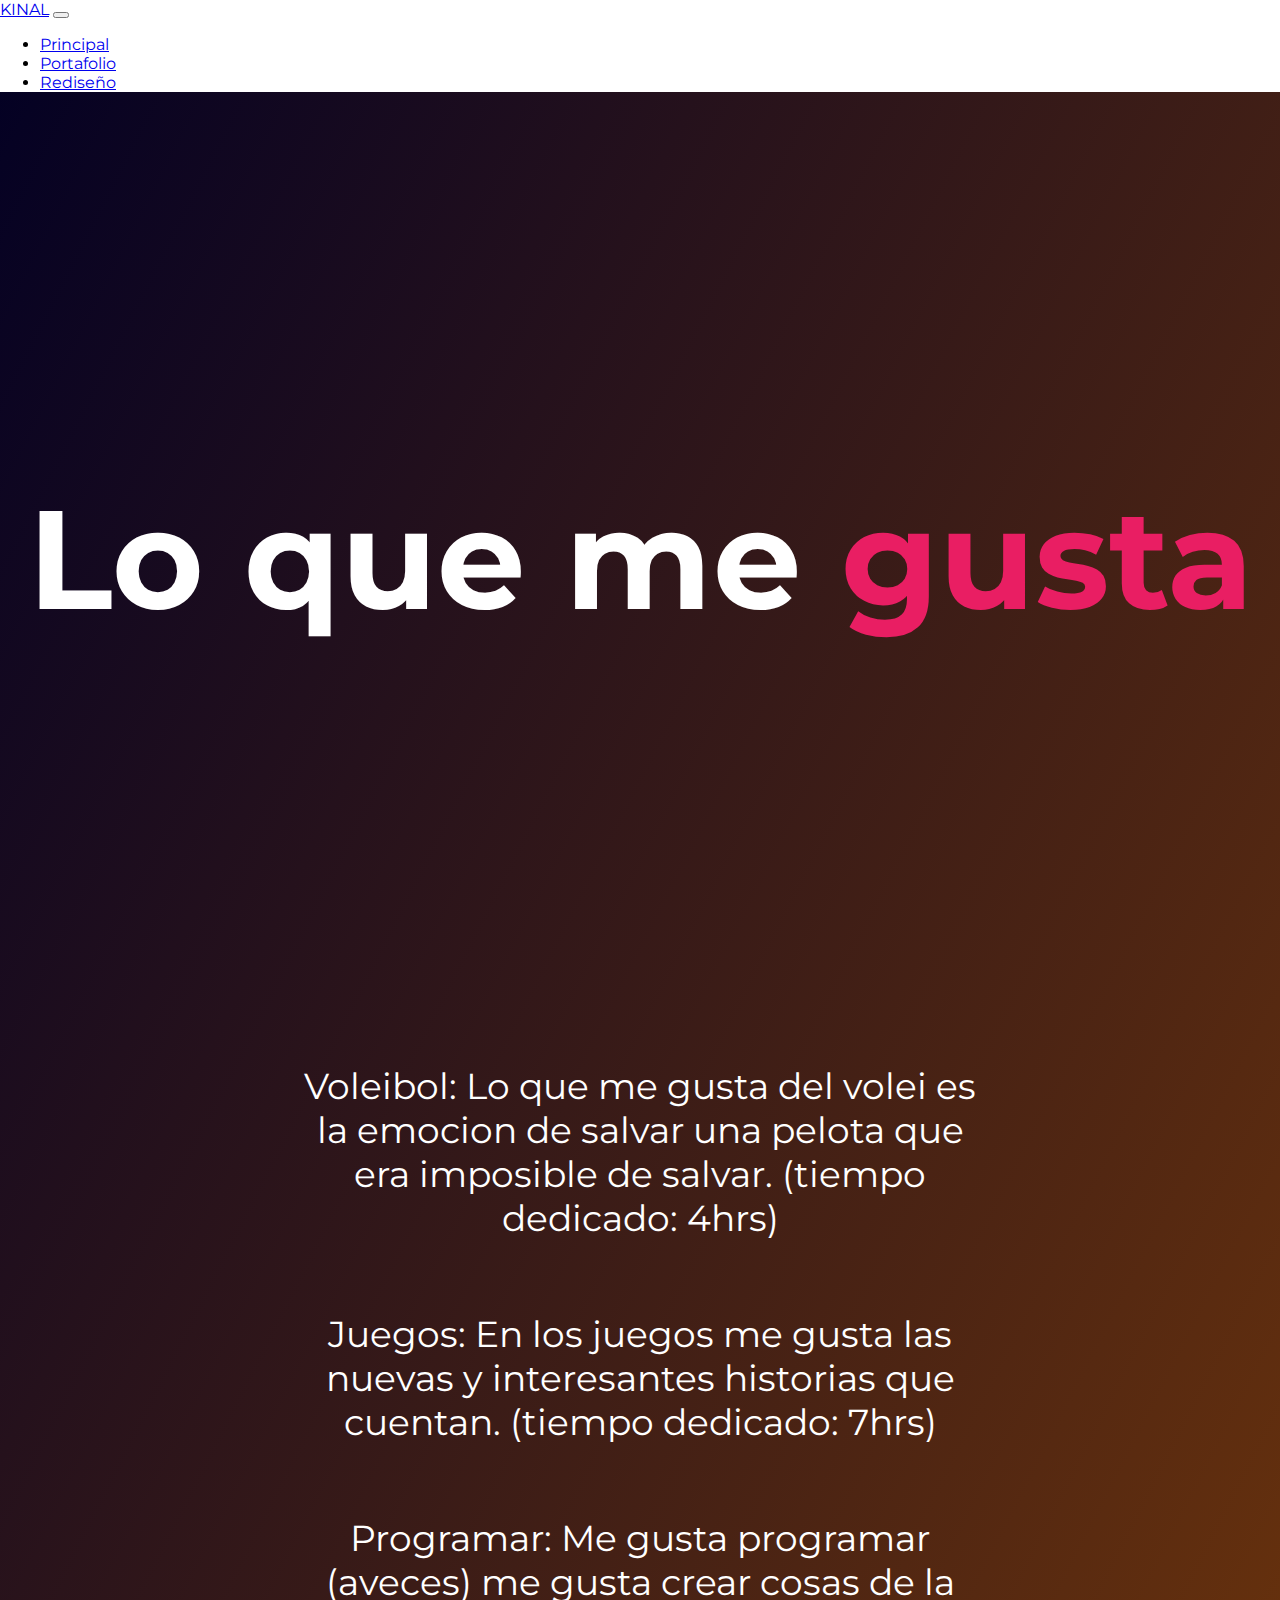
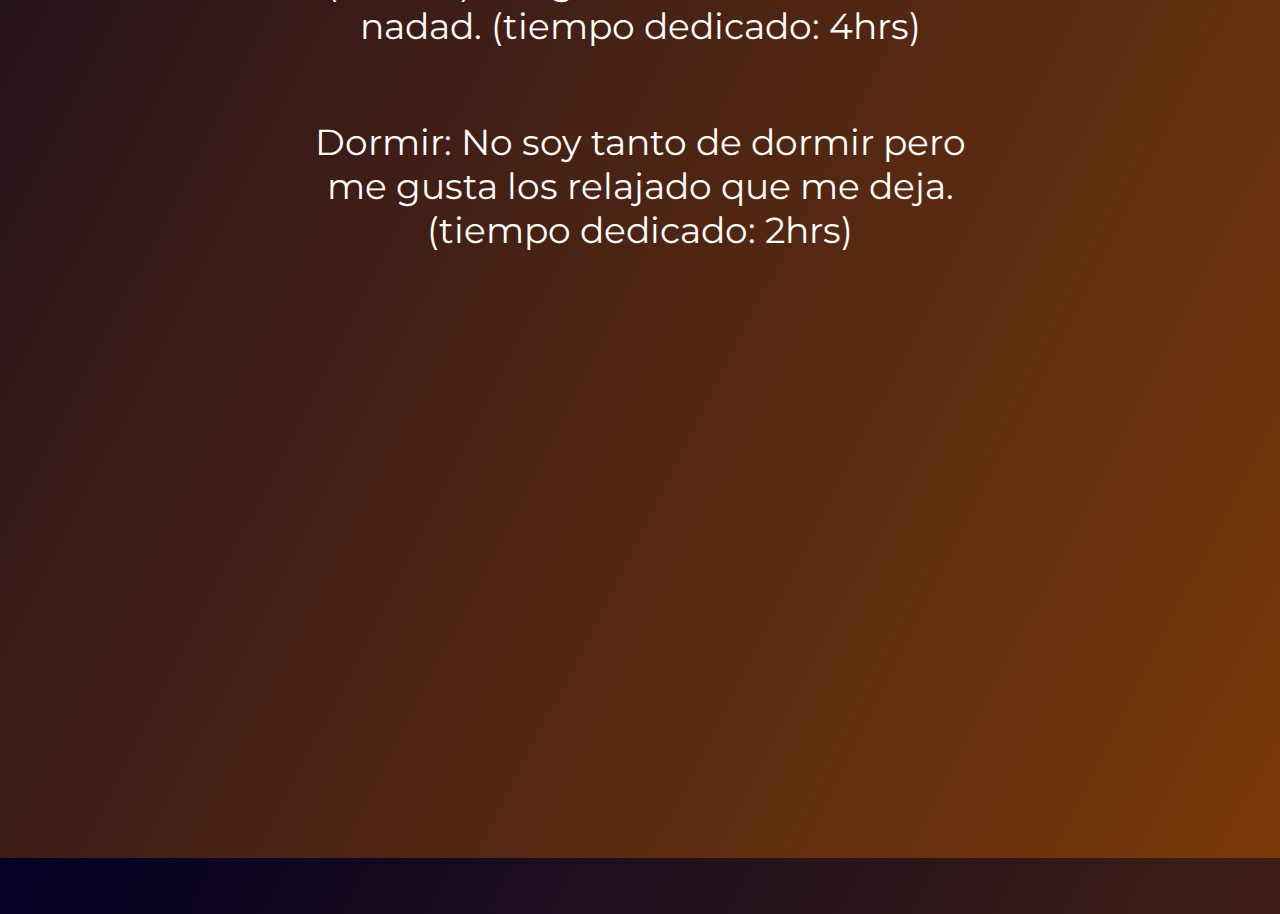
<file: index.html>
<!DOCTYPE html>
<html lang="en">

<head>
    <meta charset="UTF-8">
    <meta name="viewport" content="width=device-width, initial-scale=1.0">
    <link rel="stylesheet" href="assets/estilos/css_paginaPrincipal.css">
    <title>Laboratorio</title>
</head>

<body>
    <nav class="navbar navbar-expand-lg navbar-light bg-light" style="background-color: white;">
        <a class="navbar-brand" href="#">KINAL</a>
        <button class="navbar-toggler" type="button" data-toggle="collapse" data-target="#navbarNav"
            aria-controls="navbarNav" aria-expanded="false" aria-label="Toggle navigation">
            <span class="navbar-toggler-icon"></span>
        </button>
        <div class="collapse navbar-collapse" id="navbarNav">
            <ul class="navbar-nav">
                <li class="nav-item active">
                    <a class="nav-link" href="index.html">Principal</a>
                </li>
                <li class="nav-item">
                    <a class="nav-link" href="assets/paginas/portafolio.html">Portafolio</a>
                </li>
                <li class="nav-item">
                    <a class="nav-link" href="assets/paginas/rediseño.html">Rediseño</a>
                </li>
            </ul>
        </div>
    </nav>
    <div class="contenedor_titulos">
        <h1 class="tituloPrincipal">Lo que me <span>gusta</span></h1>
    </div>
    <div class="contenedor_titulos">
        <p class="textoPrincipal">Voleibol: Lo que me gusta del volei es la emocion de salvar una pelota que era imposible de salvar. (tiempo dedicado: 4hrs)</p>
        <p class="textoPrincipal">Juegos: En los juegos me gusta las nuevas y interesantes historias que cuentan. (tiempo dedicado: 7hrs)</p>
        <p class="textoPrincipal">Programar: Me gusta programar (aveces) me gusta crear cosas de la nadad. (tiempo dedicado: 4hrs)</p>
        <p class="textoPrincipal">Dormir: No soy tanto de dormir pero me gusta los relajado que me deja. (tiempo dedicado: 2hrs)</p>
    </div>
    <div class="contenedor">
        <div class="container">
            <div class="box box-1" style="--img: url(https://i.ytimg.com/vi/umM0XarqwYE/hq720.jpg?sqp=-oaymwEhCK4FEIIDSFryq4qpAxMIARUAAAAAGAElAADIQj0AgKJD&rs=AOn4CLD9FA2ODuuDxnSJevgoBAOBQgwFsA);" data-text="Voleibol"></div>
            <div class="box box-2" style="--img: url(https://1.bp.blogspot.com/-ALcrPq_FBFA/V8IeeZwnr0I/AAAAAAAAZG8/8KKCBOXNmK0MwcAbfo8-utC_FHL5I2s3gCLcB/s1600/Melhores%2BGames.jpg);" data-text="Juegos"></div>
            <div class="box box-3" style="--img: url(https://st2.depositphotos.com/1007989/5894/i/950/depositphotos_58948717-stock-photo-boy-sleeping-in-class.jpg);" data-text="Dormir"></div>
            <div class="box box-4" style="--img: url(https://i0.wp.com/i.kinja-img.com/gawker-media/image/upload/s--MfnGIclX--/c_scale,f_auto,fl_progressive,q_80,w_800/ik94so7cfpzyni8rqvsc.jpg?ssl=1);" data-text="Programar"></div>
        </div>
    </div>
    <link href="https://cdn.jsdelivr.net/npm/bootstrap@5.2.1/dist/css/bootstrap.min.css" rel="stylesheet"
        integrity="sha384-iYQeCzEYFbKjA/T2uDLTpkwGzCiq6soy8tYaI1GyVh/UjpbCx/TYkiZhlZB6+fzT" crossorigin="anonymous">
</body>

</html>
</file>
<file: assets/estilos/css_paginaPrincipal.css>
@import url('https://fonts.googleapis.com/css2?family=Montserrat:wght@300;900&display=swap');
body{
    font-family: "Montserrat";

    height: 100hv;
    margin: 0;
    background: linear-gradient(117deg, rgba(2,0,36,1) 0%, rgba(121,58,9,1) 100%, rgba(0,212,255,1) 100%);
    
}

.contenedor {
    font-family: Arial, Helvetica, sans-serif;
    display: flex;
    align-items: center;
    justify-content: center;
    height: 100hv;
    margin: 0;
    margin-top: 50px;
    margin-left: 20%;
    text-align: center;
    color: white;
}

.container {
	position: relative;
	display: grid;
	grid-template-columns: 1fr 1fr 1fr 1fr 1fr;
	gap: 1em;
	width: 800px;
	height: 500px;
	transition: all 400ms;
}

.container:hover .box {
	filter: grayscale(100%) opacity(24%);
}

.box {
	position: relative;
	background: var(--img) center center;
	background-size: cover;
	transition: all 400ms;
	display: flex;
	justify-content: center;
	align-items: center;
}

.container .box:hover {
	filter: grayscale(0%) opacity(100%);
}

.container:has(.box-1:hover) {
	grid-template-columns: 3fr 1fr 1fr 1fr 1fr;
}

.container:has(.box-2:hover) {
	grid-template-columns: 1fr 3fr 1fr 1fr 1fr;
}

.container:has(.box-3:hover) {
	grid-template-columns: 1fr 1fr 3fr 1fr 1fr;
}

.container:has(.box-4:hover) {
	grid-template-columns: 1fr 1fr 1fr 3fr 1fr;
}

.container:has(.box-5:hover) {
	grid-template-columns: 1fr 1fr 1fr 1fr 3fr;
}

.box:nth-child(odd) {
	transform: translateY(-16px);
}

.box:nth-child(even) {
	transform: translateY(16px);
}

.box::after {
	content: attr(data-text);
	position: absolute;
	bottom: 20px;
	background: #000;
	color: #fff;
	padding: 10px 10px 10px 14px;
	letter-spacing: 4px;
	text-transform: uppercase;
	transform: translateY(60px);
	opacity: 0;
	transition: all 400ms;
}

.box:hover::after {
	transform: translateY(0);
	opacity: 1;
	transition-delay: 400ms;
}

.contenedor_titulos{
    font-family: "Montserrat";
    display: flex;
    height: 100vh;
    align-items: center;
    justify-content: center;
    flex-direction: column;
    text-align: center;
    color: white;
}

.tituloPrincipal {
   font-size: 140px;
   margin: 0;
}

.tituloPrincipal span {
    color: #e91e63;
}

.textoPrincipal {
    font-size: 36px;
    width: 700px;
}
</file>
